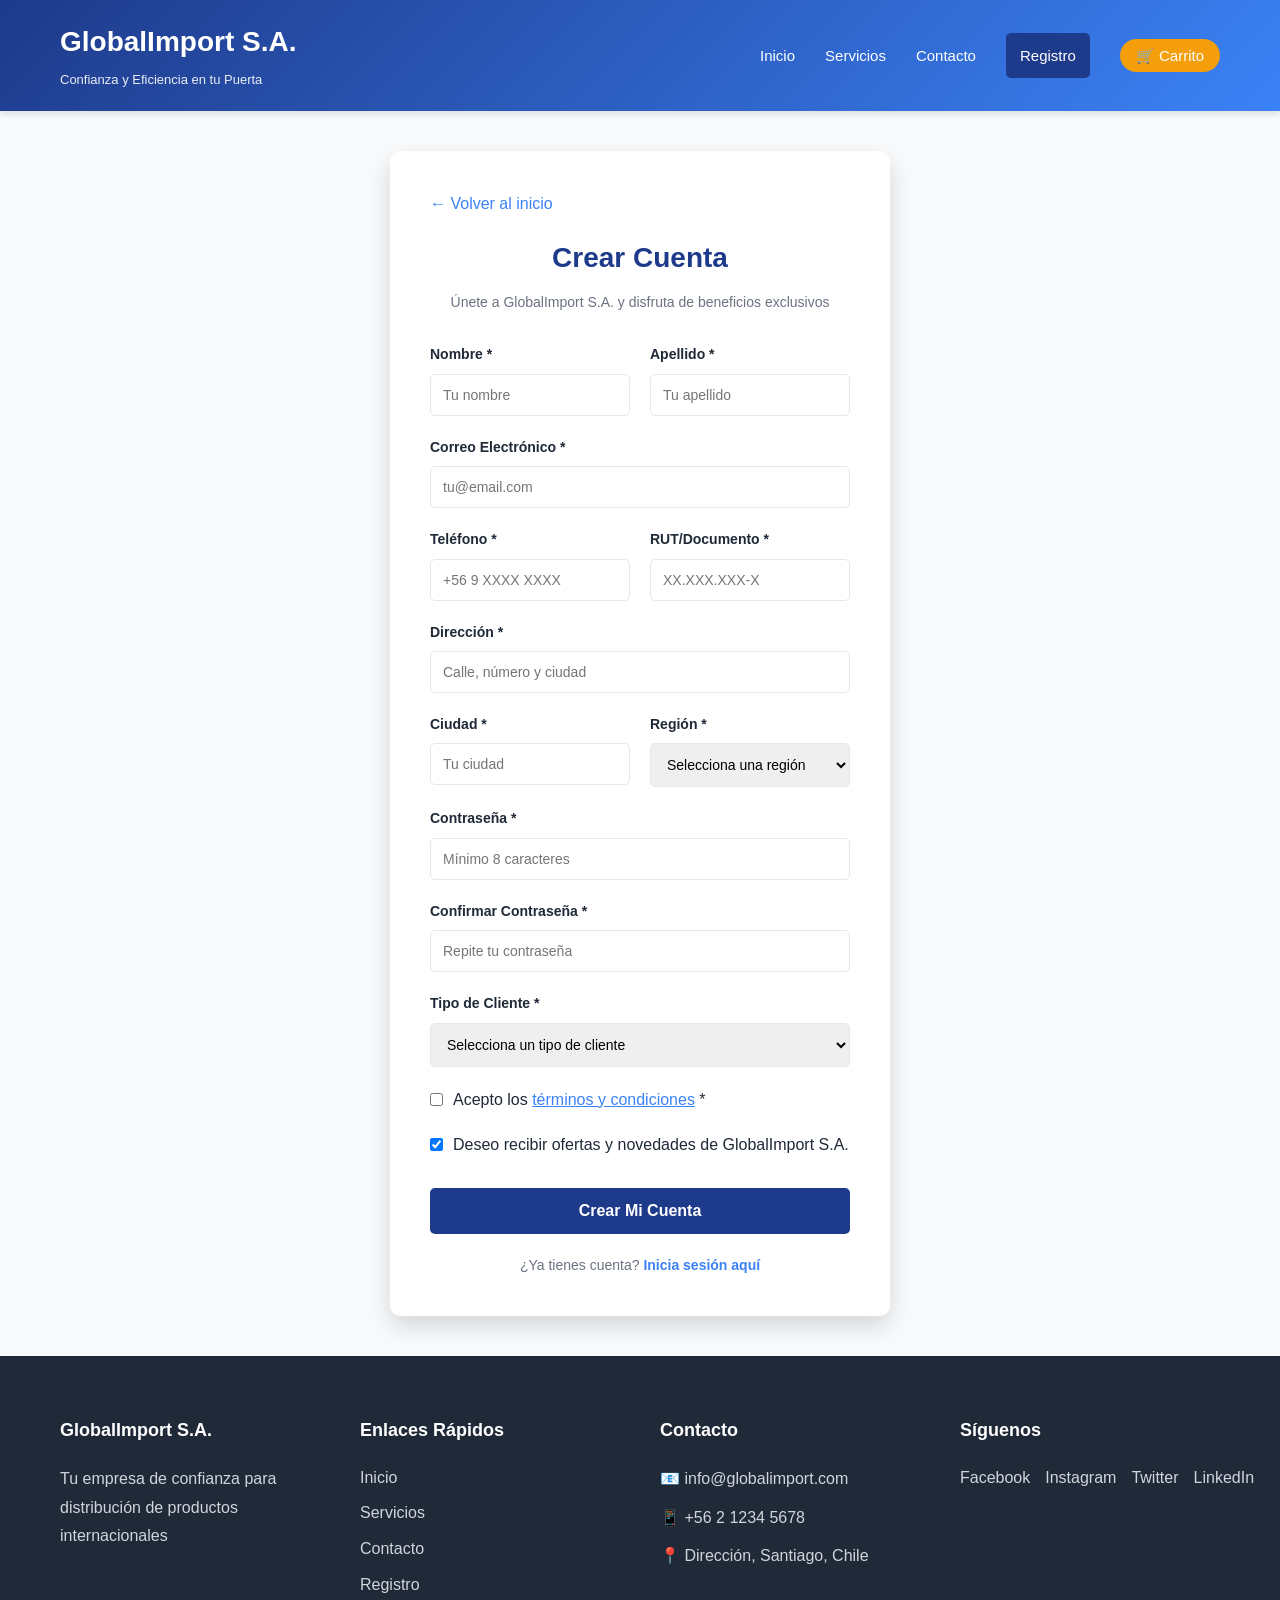
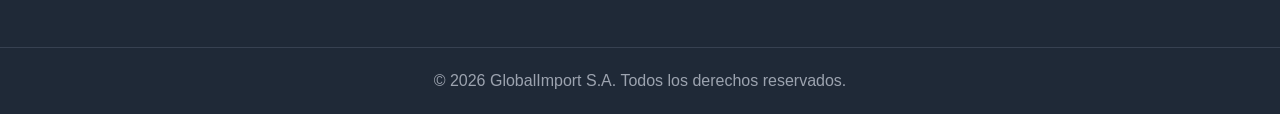
<file: registro.html>
<!DOCTYPE html>
<html lang="es">
<head>
    <meta charset="UTF-8">
    <meta name="viewport" content="width=device-width, initial-scale=1.0">
    <title>Registro - GlobalImport S.A.</title>
    <link rel="stylesheet" href="style.css">
    <style>
        /* Estilos específicos para la página de registro */
        .registro-container {
            min-height: calc(100vh - 200px);
            display: flex;
            align-items: center;
            justify-content: center;
            padding: 40px 20px;
            background-color: var(--light-bg);
        }

        .registro-wrapper {
            background: white;
            border-radius: 10px;
            box-shadow: var(--shadow-lg);
            max-width: 500px;
            width: 100%;
            padding: 40px;
        }

        .registro-header {
            text-align: center;
            margin-bottom: 30px;
        }

        .registro-header h2 {
            font-size: 28px;
            color: var(--primary-color);
            margin-bottom: 10px;
        }

        .registro-header p {
            color: var(--light-text);
            font-size: 14px;
        }

        .form-group {
            margin-bottom: 20px;
        }

        .form-group label {
            display: block;
            margin-bottom: 8px;
            font-weight: 600;
            color: var(--dark-text);
            font-size: 14px;
        }

        .form-group input,
        .form-group select,
        .form-group textarea {
            width: 100%;
            padding: 12px;
            border: 1px solid var(--border-color);
            border-radius: 5px;
            font-size: 14px;
            font-family: 'Segoe UI', Tahoma, Geneva, Verdana, sans-serif;
            transition: border-color 0.3s ease;
        }

        .form-group input:focus,
        .form-group select:focus,
        .form-group textarea:focus {
            outline: none;
            border-color: var(--secondary-color);
            box-shadow: 0 0 0 3px rgba(59, 130, 246, 0.1);
        }

        .form-row {
            display: grid;
            grid-template-columns: 1fr 1fr;
            gap: 20px;
        }

        .checkbox-group {
            display: flex;
            align-items: center;
            gap: 10px;
            margin-bottom: 20px;
        }

        .checkbox-group input[type="checkbox"] {
            width: auto;
            cursor: pointer;
        }

        .checkbox-group label {
            margin-bottom: 0;
            font-weight: 400;
            cursor: pointer;
        }

        .registro-btn {
            width: 100%;
            padding: 14px;
            background-color: var(--primary-color);
            color: white;
            border: none;
            border-radius: 5px;
            font-size: 16px;
            font-weight: 600;
            cursor: pointer;
            transition: all 0.3s ease;
            margin-top: 10px;
        }

        .registro-btn:hover {
            background-color: var(--secondary-color);
            transform: translateY(-2px);
            box-shadow: var(--shadow-lg);
        }

        .login-link {
            text-align: center;
            margin-top: 20px;
            color: var(--light-text);
            font-size: 14px;
        }

        .login-link a {
            color: var(--secondary-color);
            text-decoration: none;
            font-weight: 600;
            transition: color 0.3s ease;
        }

        .login-link a:hover {
            color: var(--primary-color);
        }

        .back-link {
            display: inline-block;
            margin-bottom: 20px;
            color: var(--secondary-color);
            text-decoration: none;
            font-weight: 500;
            transition: color 0.3s ease;
        }

        .back-link:hover {
            color: var(--primary-color);
        }

        @media (max-width: 600px) {
            .registro-wrapper {
                padding: 25px;
            }

            .form-row {
                grid-template-columns: 1fr;
                gap: 15px;
            }

            .registro-header h2 {
                font-size: 24px;
            }
        }
    </style>
</head>
<body>
    <!-- Header y Navegación -->
    <header class="header">
        <div class="container">
            <div class="logo">
                <h1>GlobalImport S.A.</h1>
                <p class="tagline">Confianza y Eficiencia en tu Puerta</p>
            </div>
            <nav class="navbar">
                <ul>
                    <li><a href="index.html#inicio">Inicio</a></li>
                    <li><a href="index.html#servicios">Servicios</a></li>
                    <li><a href="index.html#contacto">Contacto</a></li>
                    <li><a href="registro.html" class="registro-btn">Registro</a></li>
                    <li><a href="#" class="carrito">🛒 Carrito</a></li>
                </ul>
            </nav>
        </div>
    </header>

    <!-- Contenedor de Registro -->
    <div class="registro-container">
        <div class="registro-wrapper">
            <a href="index.html" class="back-link">← Volver al inicio</a>
            
            <div class="registro-header">
                <h2>Crear Cuenta</h2>
                <p>Únete a GlobalImport S.A. y disfruta de beneficios exclusivos</p>
            </div>

            <form id="registroForm">
                <!-- Nombres -->
                <div class="form-row">
                    <div class="form-group">
                        <label for="nombre">Nombre *</label>
                        <input type="text" id="nombre" name="nombre" required placeholder="Tu nombre">
                    </div>
                    <div class="form-group">
                        <label for="apellido">Apellido *</label>
                        <input type="text" id="apellido" name="apellido" required placeholder="Tu apellido">
                    </div>
                </div>

                <!-- Email -->
                <div class="form-group">
                    <label for="email">Correo Electrónico *</label>
                    <input type="email" id="email" name="email" required placeholder="tu@email.com">
                </div>

                <!-- Teléfono y RUT -->
                <div class="form-row">
                    <div class="form-group">
                        <label for="telefono">Teléfono *</label>
                        <input type="tel" id="telefono" name="telefono" required placeholder="+56 9 XXXX XXXX">
                    </div>
                    <div class="form-group">
                        <label for="rut">RUT/Documento *</label>
                        <input type="text" id="rut" name="rut" required placeholder="XX.XXX.XXX-X">
                    </div>
                </div>

                <!-- Dirección -->
                <div class="form-group">
                    <label for="direccion">Dirección *</label>
                    <input type="text" id="direccion" name="direccion" required placeholder="Calle, número y ciudad">
                </div>

                <!-- Ciudad y Región -->
                <div class="form-row">
                    <div class="form-group">
                        <label for="ciudad">Ciudad *</label>
                        <input type="text" id="ciudad" name="ciudad" required placeholder="Tu ciudad">
                    </div>
                    <div class="form-group">
                        <label for="region">Región *</label>
                        <select id="region" name="region" required>
                            <option value="">Selecciona una región</option>
                            <option value="arica-parinacota">Arica y Parinacota</option>
                            <option value="tarapaca">Tarapacá</option>
                            <option value="antofagasta">Antofagasta</option>
                            <option value="atacama">Atacama</option>
                            <option value="coquimbo">Coquimbo</option>
                            <option value="valparaiso">Valparaíso</option>
                            <option value="metropolitana">Metropolitana de Santiago</option>
                            <option value="ohiggins">O'Higgins</option>
                            <option value="maule">Maule</option>
                            <option value="nuble">Ñuble</option>
                            <option value="biobio">Biobío</option>
                            <option value="araucania">Araucanía</option>
                            <option value="losrios">Los Ríos</option>
                            <option value="loslagos">Los Lagos</option>
                            <option value="aysen">Aysén</option>
                            <option value="magallanes">Magallanes</option>
                        </select>
                    </div>
                </div>

                <!-- Contraseña -->
                <div class="form-group">
                    <label for="password">Contraseña *</label>
                    <input type="password" id="password" name="password" required placeholder="Mínimo 8 caracteres">
                </div>

                <!-- Confirmar Contraseña -->
                <div class="form-group">
                    <label for="confirmPassword">Confirmar Contraseña *</label>
                    <input type="password" id="confirmPassword" name="confirmPassword" required placeholder="Repite tu contraseña">
                </div>

                <!-- Tipo de Cliente -->
                <div class="form-group">
                    <label for="tipoCliente">Tipo de Cliente *</label>
                    <select id="tipoCliente" name="tipoCliente" required>
                        <option value="">Selecciona un tipo de cliente</option>
                        <option value="particular">Persona Natural (Comprador)</option>
                        <option value="empresa">Empresa/Negocio</option>
                        <option value="mayorista">Distribuidor Mayorista</option>
                    </select>
                </div>

                <!-- Términos y Condiciones -->
                <div class="checkbox-group">
                    <input type="checkbox" id="terminos" name="terminos" required>
                    <label for="terminos">Acepto los <a href="#" style="color: var(--secondary-color); text-decoration: underline;">términos y condiciones</a> *</label>
                </div>

                <!-- Newsletter -->
                <div class="checkbox-group">
                    <input type="checkbox" id="newsletter" name="newsletter" checked>
                    <label for="newsletter">Deseo recibir ofertas y novedades de GlobalImport S.A.</label>
                </div>

                <!-- Botón Registrar -->
                <button type="submit" class="registro-btn">Crear Mi Cuenta</button>

                <!-- Link Login -->
                <div class="login-link">
                    ¿Ya tienes cuenta? <a href="#">Inicia sesión aquí</a>
                </div>
            </form>
        </div>
    </div>

    <!-- Footer -->
    <footer class="footer">
        <div class="container footer-content">
            <div class="footer-section">
                <h4>GlobalImport S.A.</h4>
                <p>Tu empresa de confianza para distribución de productos internacionales</p>
            </div>
            <div class="footer-section">
                <h4>Enlaces Rápidos</h4>
                <ul>
                    <li><a href="index.html#inicio">Inicio</a></li>
                    <li><a href="index.html#servicios">Servicios</a></li>
                    <li><a href="index.html#contacto">Contacto</a></li>
                    <li><a href="registro.html">Registro</a></li>
                </ul>
            </div>
            <div class="footer-section">
                <h4>Contacto</h4>
                <p>📧 info@globalimport.com</p>
                <p>📱 +56 2 1234 5678</p>
                <p>📍 Dirección, Santiago, Chile</p>
            </div>
            <div class="footer-section">
                <h4>Síguenos</h4>
                <div class="social-links">
                    <a href="#">Facebook</a>
                    <a href="#">Instagram</a>
                    <a href="#">Twitter</a>
                    <a href="#">LinkedIn</a>
                </div>
            </div>
        </div>
        <div class="footer-bottom">
            <p>&copy; 2026 GlobalImport S.A. Todos los derechos reservados.</p>
        </div>
    </footer>

    <script>
        // Validación del formulario
        document.getElementById('registroForm').addEventListener('submit', function(e) {
            e.preventDefault();
            
            const password = document.getElementById('password').value;
            const confirmPassword = document.getElementById('confirmPassword').value;
            
            if (password !== confirmPassword) {
                alert('Las contraseñas no coinciden. Por favor, intenta de nuevo.');
                return;
            }
            
            if (password.length < 8) {
                alert('La contraseña debe tener al menos 8 caracteres.');
                return;
            }
            
            alert('¡Registro exitoso! Bienvenido a GlobalImport S.A.');
            // Aquí iría la lógica para enviar los datos al servidor
        });
    </script>
</body>
</html>
</file>
<file: style.css>
/* ==================== RESET Y VARIABLES ==================== */
* {
    margin: 0;
    padding: 0;
    box-sizing: border-box;
}

:root {
    --primary-color: #1e3a8a;
    --secondary-color: #3b82f6;
    --accent-color: #f59e0b;
    --success-color: #10b981;
    --danger-color: #ef4444;
    --light-bg: #f9fafb;
    --dark-text: #1f2937;
    --light-text: #6b7280;
    --border-color: #e5e7eb;
    --shadow: 0 4px 6px rgba(0, 0, 0, 0.1);
    --shadow-lg: 0 10px 25px rgba(0, 0, 0, 0.15);
}

body {
    font-family: 'Segoe UI', Tahoma, Geneva, Verdana, sans-serif;
    line-height: 1.6;
    color: var(--dark-text);
    background-color: #ffffff;
}

/* ==================== CONTENEDOR ==================== */
.container {
    max-width: 1200px;
    margin: 0 auto;
    padding: 0 20px;
}

/* ==================== HEADER ==================== */
.header {
    background: linear-gradient(135deg, var(--primary-color) 0%, var(--secondary-color) 100%);
    color: white;
    padding: 20px 0;
    box-shadow: var(--shadow);
    position: sticky;
    top: 0;
    z-index: 100;
}

.header .container {
    display: flex;
    justify-content: space-between;
    align-items: center;
}

.logo h1 {
    font-size: 28px;
    font-weight: 700;
    margin-bottom: 5px;
}

.tagline {
    font-size: 13px;
    opacity: 0.9;
    font-weight: 300;
}

.navbar ul {
    display: flex;
    list-style: none;
    gap: 30px;
    align-items: center;
}

.navbar a {
    color: white;
    text-decoration: none;
    font-weight: 500;
    transition: opacity 0.3s ease;
    font-size: 15px;
}

.navbar a:hover {
    opacity: 0.7;
}

.carrito {
    background-color: var(--accent-color);
    padding: 8px 16px;
    border-radius: 25px;
    font-weight: 600;
}

.registro-btn {
    background-color: var(--success-color);
    padding: 8px 16px;
    border-radius: 25px;
    font-weight: 600;
    transition: background-color 0.3s ease;
}

.registro-btn:hover {
    background-color: #059669;
}

/* ==================== SECCIÓN HERO ==================== */
.hero {
    background: linear-gradient(135deg, var(--secondary-color) 0%, var(--primary-color) 100%);
    color: white;
    padding: 120px 20px;
    text-align: center;
    min-height: 400px;
    display: flex;
    align-items: center;
    justify-content: center;
}

.hero-content h2 {
    font-size: 48px;
    margin-bottom: 20px;
    font-weight: 700;
}

.hero-content p {
    font-size: 22px;
    margin-bottom: 30px;
    opacity: 0.95;
}

/* ==================== BOTONES ==================== */
.btn {
    padding: 12px 30px;
    border: none;
    border-radius: 5px;
    font-size: 16px;
    font-weight: 600;
    cursor: pointer;
    transition: all 0.3s ease;
    text-decoration: none;
    display: inline-block;
}

.btn-primary {
    background-color: var(--accent-color);
    color: white;
}

.btn-primary:hover {
    background-color: #d97706;
    transform: translateY(-2px);
    box-shadow: var(--shadow-lg);
}

.btn-secondary {
    background-color: var(--secondary-color);
    color: white;
}

.btn-secondary:hover {
    background-color: var(--primary-color);
    transform: translateY(-2px);
    box-shadow: var(--shadow-lg);
}

/* ==================== SECCIÓN SERVICIOS ==================== */
.servicios {
    padding: 80px 0;
    background-color: var(--light-bg);
}

.servicios h2 {
    text-align: center;
    font-size: 36px;
    margin-bottom: 15px;
    color: var(--primary-color);
}

.servicios-subtitle {
    text-align: center;
    font-size: 18px;
    color: var(--light-text);
    margin-bottom: 50px;
}

.servicio-grid {
    display: grid;
    grid-template-columns: repeat(auto-fit, minmax(280px, 1fr));
    gap: 30px;
}

.servicio-card {
    background: white;
    border-radius: 10px;
    overflow: hidden;
    box-shadow: var(--shadow);
    transition: all 0.3s ease;
    display: flex;
    flex-direction: column;
    position: relative;
}

.servicio-card:hover {
    transform: translateY(-15px);
    box-shadow: var(--shadow-lg);
}

.servicio-imagen {
    height: 200px;
    background: linear-gradient(135deg, #f5f5f5 0%, #e0e0e0 100%);
    display: flex;
    align-items: center;
    justify-content: center;
    overflow: hidden;
    position: relative;
}

.servicio-imagen img {
    width: 100%;
    height: 100%;
    object-fit: cover;
}

.servicio-icono {
    font-size: 50px;
    position: absolute;
    top: 150px;
    left: 50%;
    transform: translateX(-50%);
    background: white;
    width: 80px;
    height: 80px;
    border-radius: 50%;
    display: flex;
    align-items: center;
    justify-content: center;
    box-shadow: var(--shadow-lg);
    z-index: 10;
}

.servicio-card h3 {
    padding: 60px 20px 15px;
    font-size: 22px;
    color: var(--primary-color);
    text-align: center;
}

.servicio-card p {
    padding: 0 20px;
    color: var(--light-text);
    margin-bottom: 25px;
    text-align: center;
    flex-grow: 1;
}

.servicio-card .btn {
    margin: 0 20px 20px;
    align-self: center;
}

/* ==================== SECCIÓN VENTAJAS ==================== */
.ventajas {
    padding: 80px 0;
    background-color: white;
}

.ventajas h2 {
    text-align: center;
    font-size: 36px;
    margin-bottom: 50px;
    color: var(--primary-color);
}

.ventajas-grid {
    display: grid;
    grid-template-columns: repeat(auto-fit, minmax(250px, 1fr));
    gap: 30px;
}

.ventaja-item {
    text-align: center;
    padding: 30px;
    background-color: var(--light-bg);
    border-radius: 10px;
    transition: all 0.3s ease;
}

.ventaja-item:hover {
    background-color: var(--secondary-color);
    color: white;
    transform: translateY(-5px);
    box-shadow: var(--shadow-lg);
}

.ventaja-icono {
    font-size: 40px;
    margin-bottom: 15px;
    display: block;
}

.ventaja-item h3 {
    margin-bottom: 10px;
    font-size: 20px;
}

.ventaja-item p {
    color: var(--light-text);
}

.ventaja-item:hover p {
    color: rgba(255, 255, 255, 0.9);
}

/* ==================== NEWSLETTER ==================== */
.newsletter {
    background: linear-gradient(135deg, var(--primary-color) 0%, var(--secondary-color) 100%);
    color: white;
    padding: 60px 20px;
    text-align: center;
}

.newsletter h2 {
    font-size: 32px;
    margin-bottom: 10px;
}

.newsletter p {
    margin-bottom: 30px;
    font-size: 18px;
    opacity: 0.95;
}

.newsletter-form {
    display: flex;
    gap: 10px;
    max-width: 500px;
    margin: 0 auto;
    justify-content: center;
}

.newsletter-form input {
    flex: 1;
    padding: 12px 20px;
    border: none;
    border-radius: 5px;
    font-size: 16px;
}

/* ==================== FOOTER ==================== */
.footer {
    background-color: var(--dark-text);
    color: white;
    padding: 60px 0 20px;
}

.footer-content {
    display: grid;
    grid-template-columns: repeat(auto-fit, minmax(250px, 1fr));
    gap: 40px;
    margin-bottom: 40px;
}

.footer-section h4 {
    margin-bottom: 20px;
    font-size: 18px;
}

.footer-section p {
    color: #d1d5db;
    margin-bottom: 10px;
    line-height: 1.8;
}

.footer-section ul {
    list-style: none;
}

.footer-section ul li {
    margin-bottom: 10px;
}

.footer-section a {
    color: #d1d5db;
    text-decoration: none;
    transition: color 0.3s ease;
}

.footer-section a:hover {
    color: var(--accent-color);
}

.social-links {
    display: flex;
    gap: 15px;
}

.footer-bottom {
    border-top: 1px solid #374151;
    padding-top: 20px;
    text-align: center;
    color: #9ca3af;
}

/* ==================== RESPONSIVE DESIGN ==================== */
@media (max-width: 768px) {
    .header .container {
        flex-direction: column;
        gap: 20px;
    }

    .navbar ul {
        flex-wrap: wrap;
        gap: 15px;
        justify-content: center;
    }

    .hero-content h2 {
        font-size: 32px;
    }

    .hero-content p {
        font-size: 18px;
    }

    .categorias h2,
    .ventajas h2 {
        font-size: 28px;
    }

    .newsletter-form {
        flex-direction: column;
    }

    .servicio-grid {
        grid-template-columns: 1fr;
    }
    
    .servicio-icono {
        font-size: 40px;
        width: 70px;
        height: 70px;
    }
}

@media (max-width: 480px) {
    .hero {
        padding: 60px 20px;
        min-height: 300px;
    }

    .hero-content h2 {
        font-size: 24px;
    }

    .hero-content p {
        font-size: 16px;
    }

    .navbar ul {
        gap: 10px;
        font-size: 14px;
    }

    .categorias,
    .ventajas {
        padding: 40px 0;
    }
}
</file>
